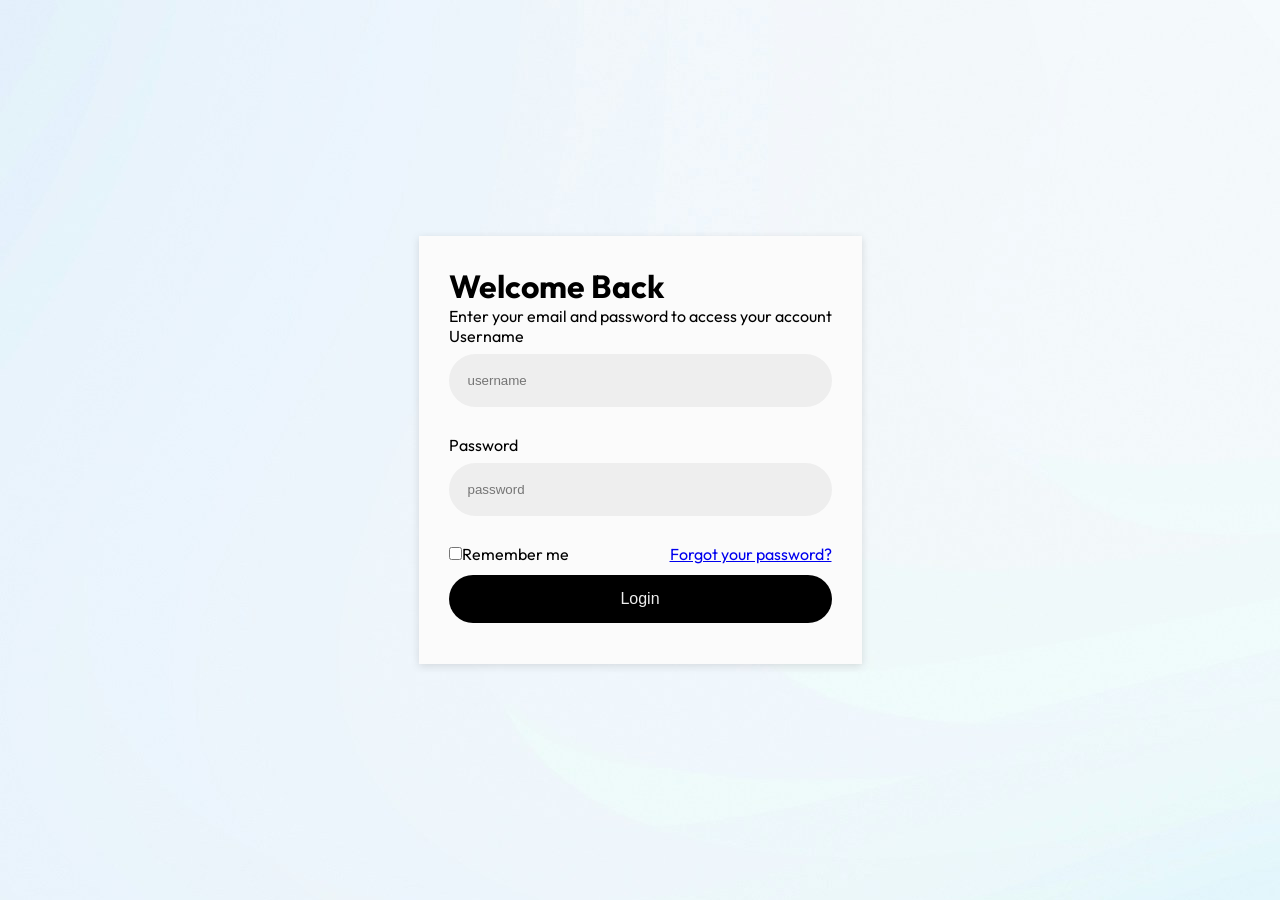
<file: resources/static/index.html>
<!DOCTYPE html>
<html lang="en">
  <head>
    <meta charset="UTF-8" />
    <meta name="viewport" content="width=device-width, initial-scale=1.0" />
    <title>Login-Page</title>
    <link rel="stylesheet" href="style.css" />
    <link rel="preconnect" href="https://fonts.googleapis.com" />
    <link rel="preconnect" href="https://fonts.gstatic.com" crossorigin />
    <link
      href="https://fonts.googleapis.com/css2?family=Outfit:wght@100..900&family=PT+Serif:ital,wght@0,400;0,700;1,400;1,700&family=Unna:ital,wght@0,400;0,700;1,400;1,700&display=swap"
      rel="stylesheet"
    />
  </head>
  <body>
    <div class="login-container">
      <form class="form" method="POST"  action="/login">
        <h1>Welcome Back</h1>
        <p>Enter your email and password to access your account</p>
        <label for="username">Username</label>
        <div class="input-box">
          <input
            id="username"
            type="text"
            name="username"
            placeholder="username"
          />
        </div>
        <br />

        <label for="password">Password</label>
        <div class="input-box">
          <input
            id="password"
            type="password"
            name="password"
            placeholder="password"
          />
        </div>
        <br />
        <div class="remeber-forgot">
          <label> <input type="checkbox" />Remember me </label>
          <a href="#">Forgot your password?</a>
        </div>
        <div class="input-login-box">
          <input type="submit" value="Login" />
        </div>
      </form>
    </div>
    <script src="script.js"></script>
  </body>
</html>
</file>
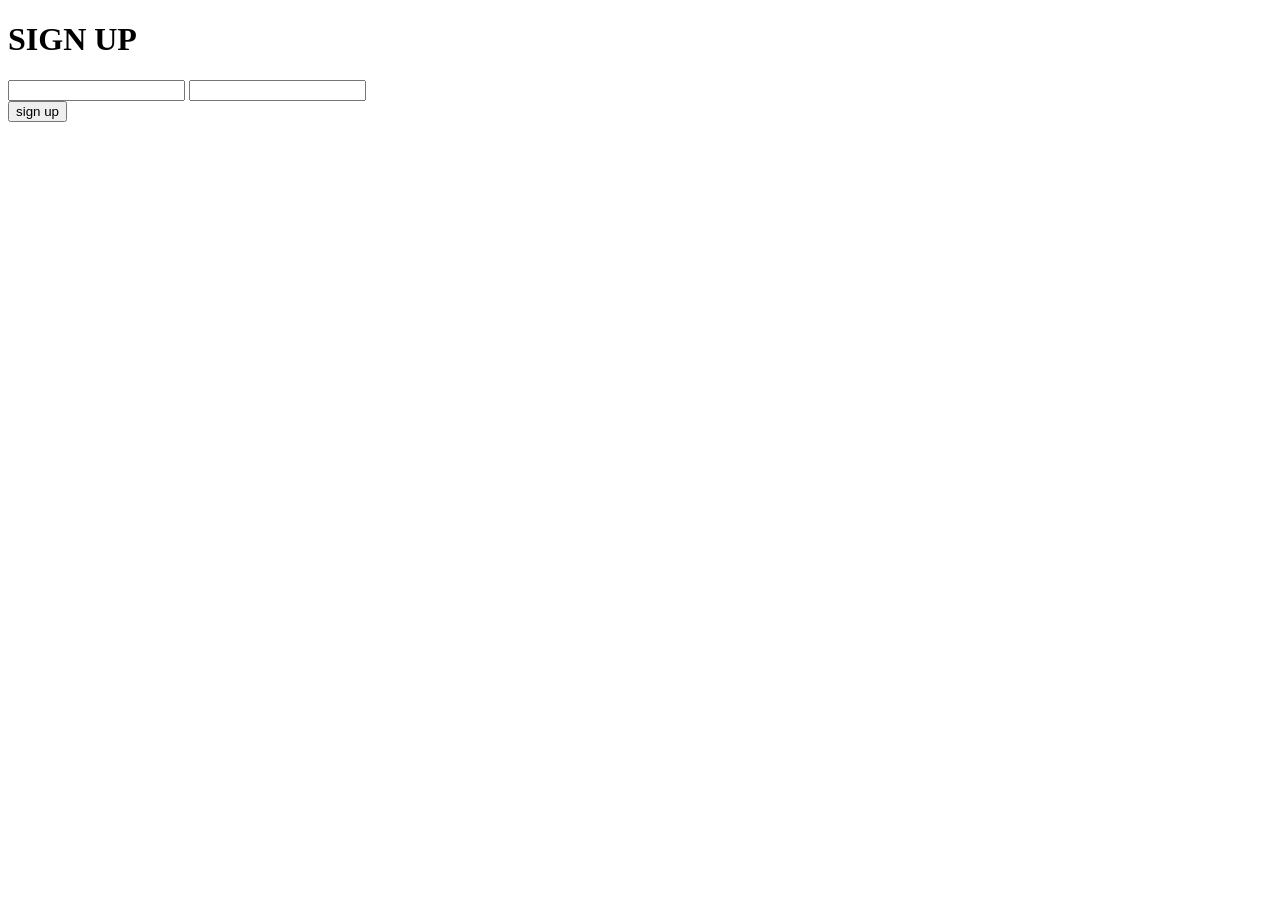
<file: resources/templates/signup-page.html>
<!DOCTYPE html>
<html lang="en" xmlns:th="http://www.w3.org/1999/xhtml">
<head>
    <meta charset="UTF-8">
    <title>sign up </title>
</head>
<body>
 <form method="POST" th:action="@{/authentication/signup}">
     <h1>SIGN UP</h1>
   <label>
     <input type="text" name="username"/>
   </label>

   <label>
     <input type="password" name="password"/>
   </label>
   <div>
   <input type="submit" value="sign up" />
   </div>
 </form>
</body>
</html>
</file>
<file: resources/static/style.css>
*,
*::before,
*::after {
  box-sizing: border-box;
  margin:0;
}


/* login form */
.login-container {
  background-image: url(images/ikhlas-eqL82KY9DJE-unsplash.jpg);
  /*background-color: lightblue;*/
  font-family: "Outfit";
  /*background-color: #f6f5f7;*/
  display: flex;
  justify-content: center;
  height: 100vh;
  align-items: center;
}

form {
  box-shadow: rgba(99, 99, 99, 0.2) 0px 2px 8px 0px;
  font-weight: normal;
  padding: 30px;
  background-color: rgb(251, 251, 251);
}
.input-box{
  min-width:0;
}


.input-box input,
.input-login-box input,
.input-box select {
  background-color: #eee;
  border: none;
  padding: 19px;
  margin: 8px 0;
  width: 100%;
  border-radius: 30px;

}

.label {
  padding: 10px;
}

.remeber-forgot {
  display: flex;
  justify-content: space-between;
  align-items: center;
}

.input-login-box input {
  font-size: medium;
  background-color: #000000;
  color: #eee;

  padding: 15px;
  margin: 11px 0;
}

/*there*/
.main-page {
  height: 100vh;
  background-color: white;
  font-family: "Open Sans";
  padding: 20px;
  min-width: 800px;
  position: relative;
  font-weight: 500;

}

.nav-bar {
  display: flex;
  justify-content: space-between;
  align-items: center;
}

.nav-bar__nar-links a {
  margin: 5px;

}

.transaction-container,.recent-transaction-container {
  background-color: white;
  border: 1px solid rgba(128, 128, 128, 0.475);
  border-radius: 10px;
  font-size: 14px;

}
.all-transactions {
  display: grid;
  grid-template-columns: 1fr 1fr 1fr;
}
/*.transactions-list__header {*/
/*  margin: 12px;*/
/*  padding: 12px;*/
/*}*/
/*.transactions-list {*/
/*  width: 800px;*/
/*  margin: 7px;*/
/*}*/
/*.transactions-list__header,*/
/*.transactions-list__row {*/
/*  display: grid;*/
/*  grid-template-columns: 1fr 1fr 1fr 1fr 2fr 50px;*/
/*  place-items: center;*/
/*}*/


/*.transaction-page {*/
/*  !*max-width: 1200px;*!*/
/*  !*margin: 0 auto;*!*/
/*  !*display: grid;*!*/
/*  !*grid-template-rows: auto 1fr;*!*/
/*  !*grid-template-columns: 800px 1fr;*!*/
/*  !*max-width: 976px;*!*/
/*  !*margin: 0 auto;*!*/
/*  !*display: grid;*!*/
/*  !*grid-template-rows: 1fr 1fr 1fr 1fr;*!*/
/*  display: flex;*/



/*}*/
.sample{
  display:flex;
  justify-content: space-around;
}



.transactions-list__row-date {
  color: rgb(147, 147, 147);
}
/* 
button {
  border: 1px solid #334443;
  background-color: #faf8f1;
  border-radius: 30px;
} */

.icon{
  width: 16px;
  margin: 4px;
  justify-self: center;
}
/*.income-edit-icon{*/
/*  width: 16px;*/
/*  margin: 4px;*/
/*  justify-self: center;*/
/*}*/
.add-button {
  width: 20px;
  justify-self: center;
}
.sort-wrapper{
  position:relative;
}
.sort-btn {
  width: 60px;
  justify-self: center;
  border: 1px solid black;
  border-radius: 23px;
  text-align: center;

}
.sort-btn:hover,.sort-btn:focus{
  background-color: black;
  color:white;
  cursor:pointer;
}
.sort-dropdown-menu{
  /*display:none;*/
  position:absolute;
  background-color:  #f1f1f1;
  top:100%;
  left:0;
  min-width: 40px;
  box-shadow: 0px 8px 16px 0px rgba(0,0,0,0.2);
  z-index: 2;


}
.sort-dropdown-menu a{
  text-decoration: none;
  color:black;
  padding:10px;
  display:block;

}
.sort-dropdown-menu a:hover{
  background-color: #ddd;
}

.transaction-navbar__header {
  padding-left: 10px;
  border: 1px solid black;
  width: 20%;
  border-radius: 23px;
}
/* 
//////////////////////////////////// */
/* summary */
.summary {
  display: grid;
  grid-template-columns: 1fr 1fr 1fr 2fr;
}


.income-container,
.balance-container,
.expense-container,
.alert-1,
.alert-2
{
  border-radius: 8px;
  margin: 10px;
  padding: 10px;
  height: 120px;
  display:flex;
  flex-direction: column;
  justify-content: space-between;


}
.alert-1{
  border: 1px solid lightgrey;
  overflow: hidden;
}
.alert-1 h2{
  font-weight: 500;
}
/*there*/
.balance-container{
  background-color: #c6b5c7;
  border-radius: 10px;
}
/*there*/
.income-container {
  background-color: #3d4f3f;

}
/*there*/
.expense-container {
  background-color: #f0e5cf;

;
}


.overlay {
  position: fixed;
  top: 0;
  left: 0;
  width: 100%;
  height: 100%;
  background: rgba(0, 0, 0, 0.3);
  /* z-index: 1;
  transition: 0.5s; */
}

/* transaction form */
.transaction-form {
  display: flex;
  width: 100%;
  justify-content: center;
  position: absolute;
  top: 20%;
  left: 0;
}

.transaction-form form {
  width: 40%;
}

.close-button {
  display: flex;
  justify-content: end;
}
.close-button-icon {
  width: 20px;
}
.receiver-and-category {
  display: flex;
  justify-content: start;
  align-items: center;
}
.date-and-amt {
  display: flex;
  justify-content: start;
  align-items: center;
}



/* /////////////////////////// */

.file-upload {
  width: 200px;
  background-color: bisque;
  height: 100px;
}


/*edit and delete icons*/
.transactions-list__row-icons{
  display:flex;
  justify-content: space-evenly ;
  align-items: center;
  width: 100%;
}

/*income edit icon*/
.income-container__editIcon-title{
  display: flex;
  align-items: center;
}

/*income input field*/
/*.incomeInput{*/
/*  display: flex;*/
/*  height: 70%;*/
/*  align-items: end;*/

/*}*/

/*-------transaction-list*/
.transactions-list{
  /*display:grid;*/
  /*grid-template-rows: auto 1fr;*/
  /*height:400px;*/
  /*overflow:scroll;*/
}
.transactions-list__labels{
  display: grid;
  grid-template-columns: 2fr 140px 140px 111px 2fr 60px;
  background-color: #f9f8f6;
}
.recent-transactions-list__labels{
  display: grid;
  grid-template-columns: 2fr 140px 140px 111px 2fr;
  background-color: #f9f8f6;
}
.row{
  display:grid;
  grid-template-columns: 2fr 140px 140px 111px 2fr 60px;
  align-items: center;
  border-bottom:1px solid #e5e5e5;
}
.recent-row{
  display:grid;
  grid-template-columns: 2fr 140px 140px 111px 2fr;
  align-items: center;
  border-bottom:1px solid #e5e5e5;
}
.transactions-list__header,.transaction-list__data ,
.recent-transactions-list__header,
.recent-transaction-list__data{
  /* background-color: #ffffff; */
  padding: 12px;
 word-break: break-word;
}
/*1*/
.transaction-container__navbar,.recent-transaction-container__navbar{
  display:flex;
  justify-content: space-between;
  align-items: center;
  padding: 12px;

}
.transaction-container__menu-icons{
  display: flex;
  width: 83px;
  justify-content: space-between;
  align-items: center;
}

/*=======category-limit*/
.category-limit__category{
  display: flex;
  justify-content: space-between;
  align-items: center;
  margin: 6px;
  padding: 10px;}

.grid-layout{
  display:grid;
  grid-template-rows: auto 1fr;
}
.category-limit__container{
  border: 1px solid lightgrey;
  padding: 9px;
  border-radius: 7px;
}

.category-limit__category-wrapper{
  display:flex;
  justify-content: space-between;
  align-items: center;
}

.category-limit__category-name{
  /*margin-top:12px;*/
}
.category-limit__progress-bar-wrapper{
  background-color: grey;
  height: 5px;
  border-radius: 10px;
  margin-left: 12px;
  position: relative;
  width: 70%;

}
.category-limit__progress-bar{
  height:5px;
  border-radius: 10px;
  /*width:15%;*/
  background-color: black;
  animation-name:slideIn;
  animation-duration: 5s;
  animation-timing-function: ease-in ;
  animation-delay: 0s;
  animation-iteration-count: 1 ;
  transform: translateX(0px);
}
.category-limit__progress-bar span{
  float: right;
  margin-top: -18px;
  font-size: small;
  border: 1px solid lightgrey;
  border-radius: 35px;
  padding: 3px;
}
.category-limit__spent-limit{
 text-align: end;

}
.category-limit__all-categories{
  margin: 5px;
}
/*.transaction-list__all-rows{*/
/*  overflow:scroll;*/
/*}*/
.category-limit__description{
  position: absolute;
  top: 5px;
  right: 0px;
  font-size: small;
  color: grey
}
.category-limit__title{
  display:flex;
  justify-content: space-between;
  align-items: center;
}
.cicon{
  width: 20px;
}
/*.transaction-container__header{*/
/*  border:1px solid grey;*/
/*  border-radius: 20px;*/
/*  padding:5px;*/
/*  font-size: small;*/
/*  font-weight: bold;*/

/*}*/
.Error-Message{
  position:fixed;
  top:15px;
  left:50%;
  background-color: white;
  width:fit-content;
  height:54px;
  box-sizing: border-box;
  padding:8px;
  border-radius: 15mm;
  display: flex;
  align-items: center;
  justify-content: space-between;
  overflow: hidden;
  box-shadow:rgba(38,57,77,0.7) 0px 20px 30px ;
  max-width: 1000px;
  animation-name:slideInBottom;
  animation-duration: 5s;
  animation-timing-function: ease-in ;
  animation-delay: 0s;
  animation-iteration-count: 1 ;
  transform: translateY(-200px);

}
.message{
  font-size: 14px;

}
@Keyframes slideInBottom{
  0%{
    transform: translateY(-200px);
  }
  25%{
    transform:translateX(0);
  }
  75%{
    transform:translateX(0);
  }
  100%{
    transform: translateY(-200px);
  }

}
@keyframes slideIn {
  0%{
  width: 0% ;
  }
  75%{
    width:var(--progress-bar-width);
  }
  100%{
    width:var(--progress-bar-width);
  }

}

.hidden {
  display: none;
}
.cLimit{

  position: absolute;
  top: 20%;
  left: 20%;
  width: 43%;
}
.cLimit input{
  margin:10px;
}
.cLimit div{
  display: inline-block;
}

.transaction-list__all-rows{
  height:330px;
  overflow:scroll
}

.highest{
  background-color: darkolivegreen;
}

/*#myChart {*/
/*  max-width: 700px;*/
/*  max-height: 300px;*/
/*  padding:12px;*/
/*  margin:5px;*/

/*}*/

/*#myPieChart {*/
/*  max-width: 300px;*/
/*  max-height: 300px;*/

/*  margin:5px;*/

/*}*/
.canvas-1{
  border:1px solid lightgrey;
  padding: 22px;
  position: relative;
  width: 40vw;
  height: 40vh;
}
.canvas-2{
  border:1px solid lightgrey;
  padding: 22px;
  position: relative;
  width: 40vw;
  height: 40vh;
}


.flex-layout{
  display:grid;
  grid-template-columns: 1fr 1fr;
  margin: 8px;
  justify-items: center;

}

.flex-box{
  display: grid;
  grid-template-columns: 2fr 1fr;
  gap: 10px;
  font-size: 14px;
}
.alert-1 h2 span{
  color: lightgrey;
}
</file>
